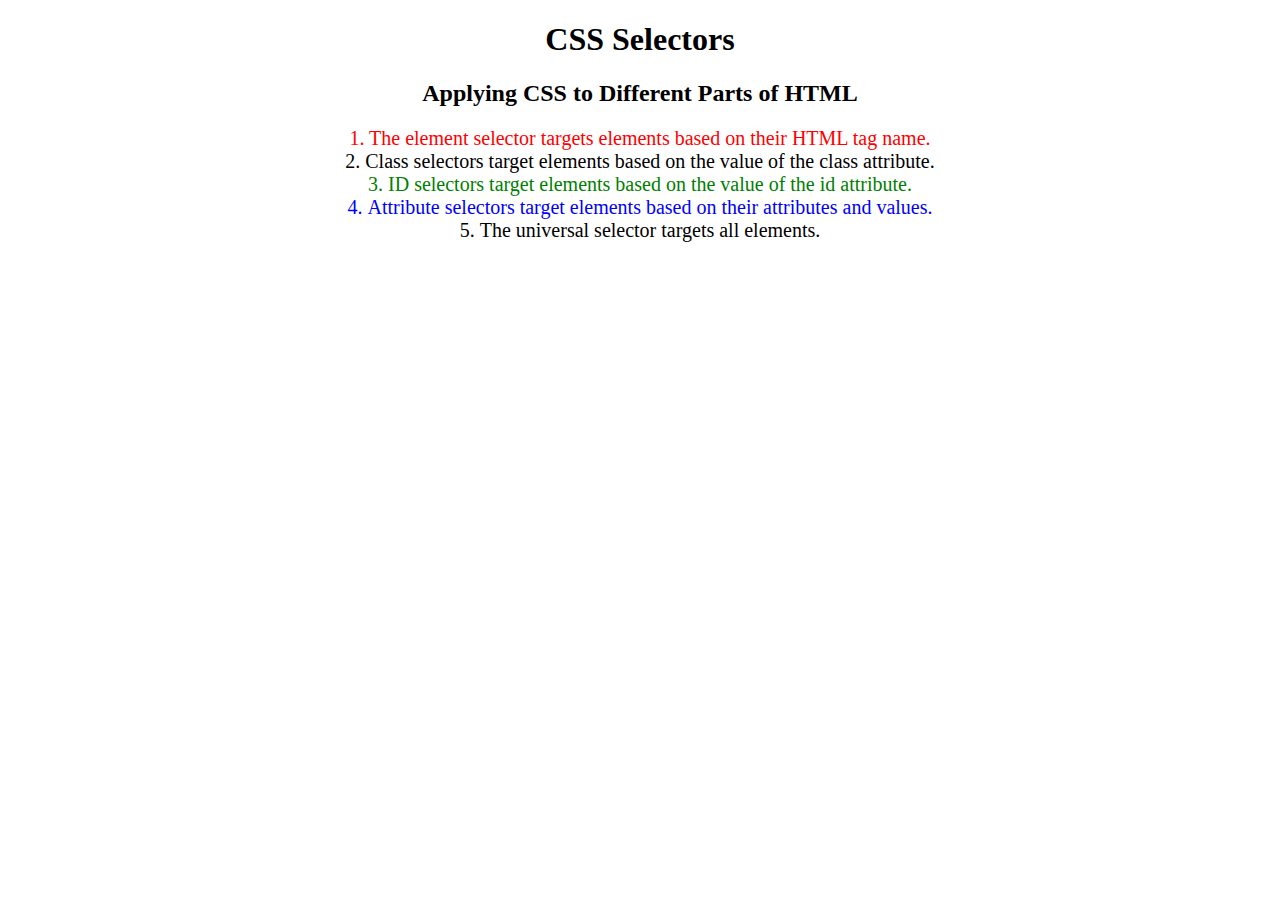
<file: 5.3 CSS Selectors/index.html>
<!DOCTYPE html>
<html lang="en">

<head>
  <meta charset="UTF-8">
  <title>CSS Selectors</title>
  <link rel="stylesheet" href="./style.css" />
</head>

<body>
  <h1>CSS Selectors</h1>
  <h2>Applying CSS to Different Parts of HTML</h2>
  <!-- TODO 1: Set the CSS for all paragraph tags to "color: red" -->
  <p class="note">1. The element selector targets elements based on their HTML tag name.</p>

  <ol>
    <!-- TODO 2: Set the CSS for all elements with a class of "note" to "font-size: 20px" -->
    <li class="note" value="2">Class selectors target elements based on the value of the class attribute.</li>

    <!-- TODO 3: Set the CSS for the element with an id of "id-selector-demo" to "color: green" -->
    <li class="note" id="id-selector-demo" value="3">ID selectors target elements based on the value of the id
      attribute.</li>

    <!-- TODO 4: Set the CSS for the li elements that have the "value" attribute set to "4" to have "color: blue" -->
    <li class="note" value="4">Attribute selectors target elements based on their attributes and values.</li>

    <!-- TODO 5: Set all elements to have "text-align: center" -->
    <li class="note" value="5">The universal selector targets all elements.</li>
  </ol>
</body>

</html>
</file>
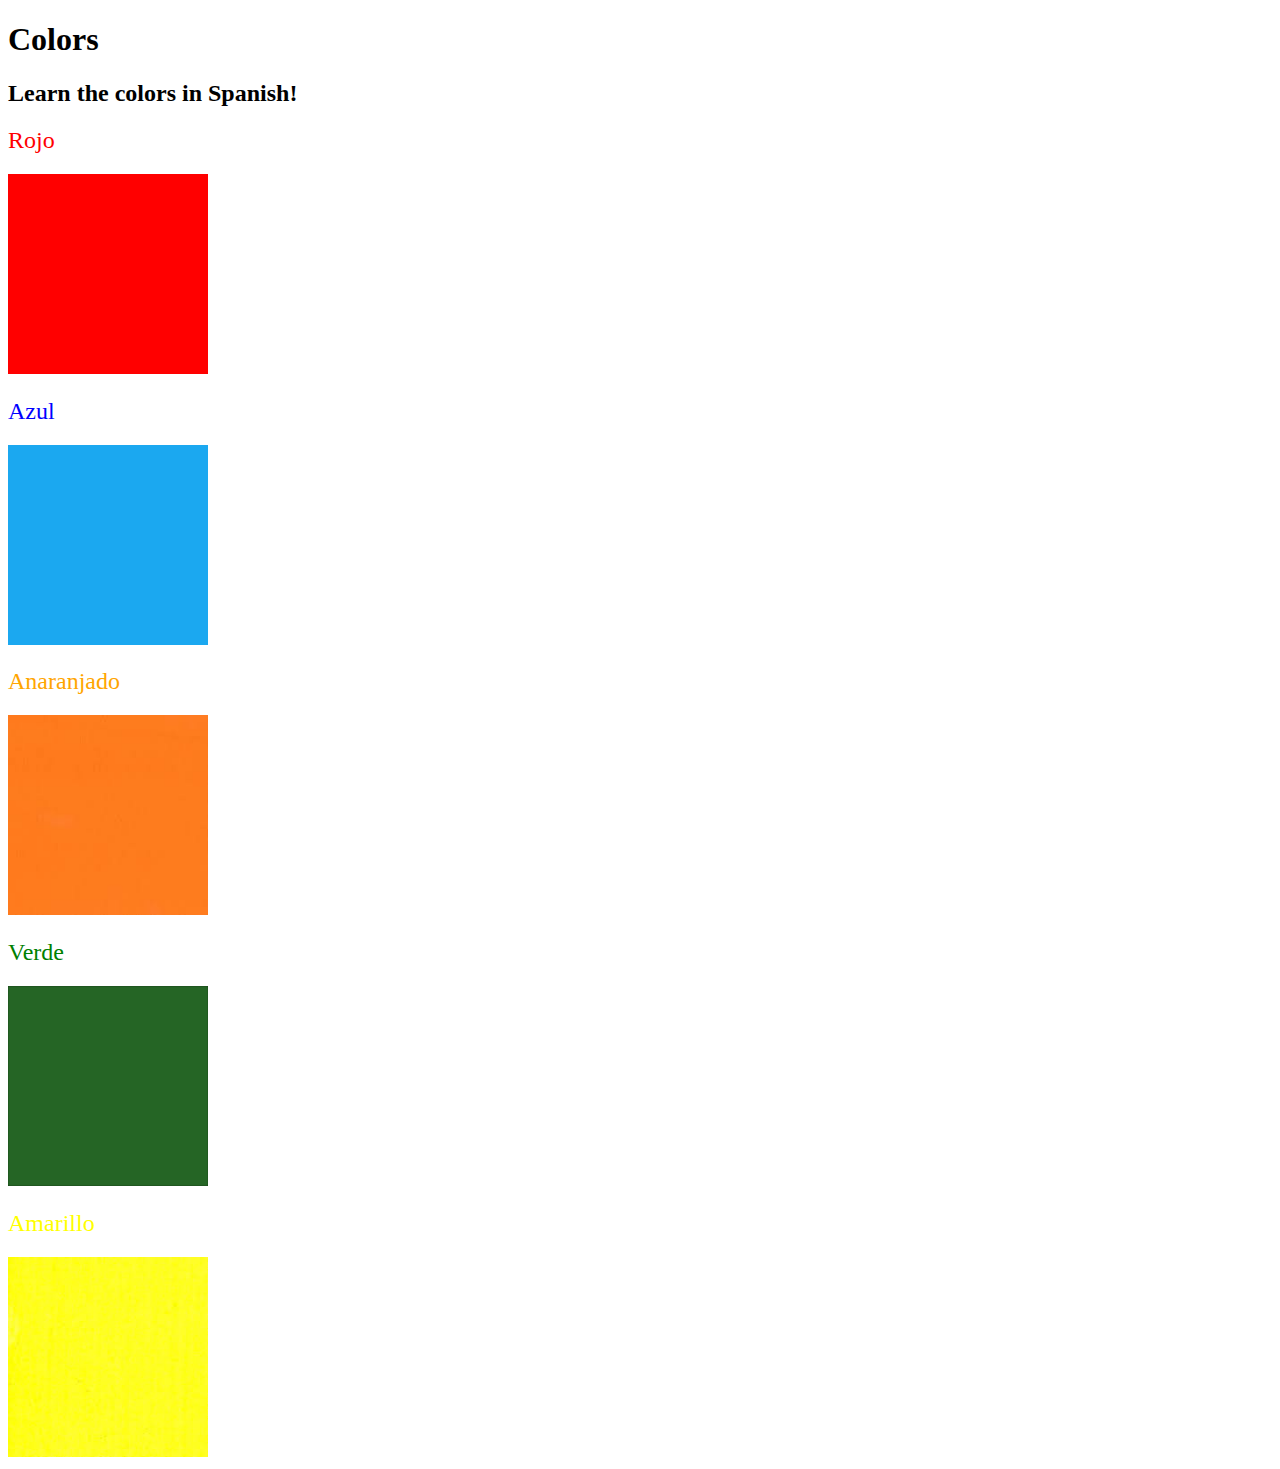
<file: 5.4+Color+Vocab+Project/index.html>
<!DOCTYPE html>
<html lang="en">
  <head>
    <meta charset="UTF-8" />
    <title>Spanish Vocabulary</title>
    <link rel="stylesheet" href="./style.css" />
  </head>

  <body>
    <h1>Colors</h1>
    <h2>Learn the colors in Spanish!</h2>
    <h2 class="color-title" id="red">Rojo</h2>
    <img src="./assets/images/red.png" alt="red" />

    <h2 class="color-title" id="blue">Azul</h2>
    <img src="./assets/images/blue.png" alt="blue" />

    <h2 class="color-title" id="orange">Anaranjado</h2>
    <img src="./assets/images/orange.png" alt="orange" />

    <h2 class="color-title" id="green">Verde</h2>
    <img src="./assets/images/green.png" alt="green" />

    <h2 class="color-title" id="yellow">Amarillo</h2>
    <img src="./assets/images/yellow.png" alt="yellow" />
  </body>
</html>

<!-- 
TODOs
IMPORTANT: You should not need to make ANY CHANGES to index.html
All code should be written in your CSS file.

1. Create a CSS file and incorporate it as an external stylesheet.
2. Use CSS to style each of the color titles to meaning. 
Hint: Use the id to help if you don't know the words in spanish.
3. Use CSS to change all the color titles to have "font-weight: normal;"
4. Use CSS (not HTML) to make all the images 200px heigh and 200px wide. 
Hint: 
https://developer.mozilla.org/en-US/docs/Web/CSS/height
https://developer.mozilla.org/en-US/docs/Web/CSS/width
-->
</file>
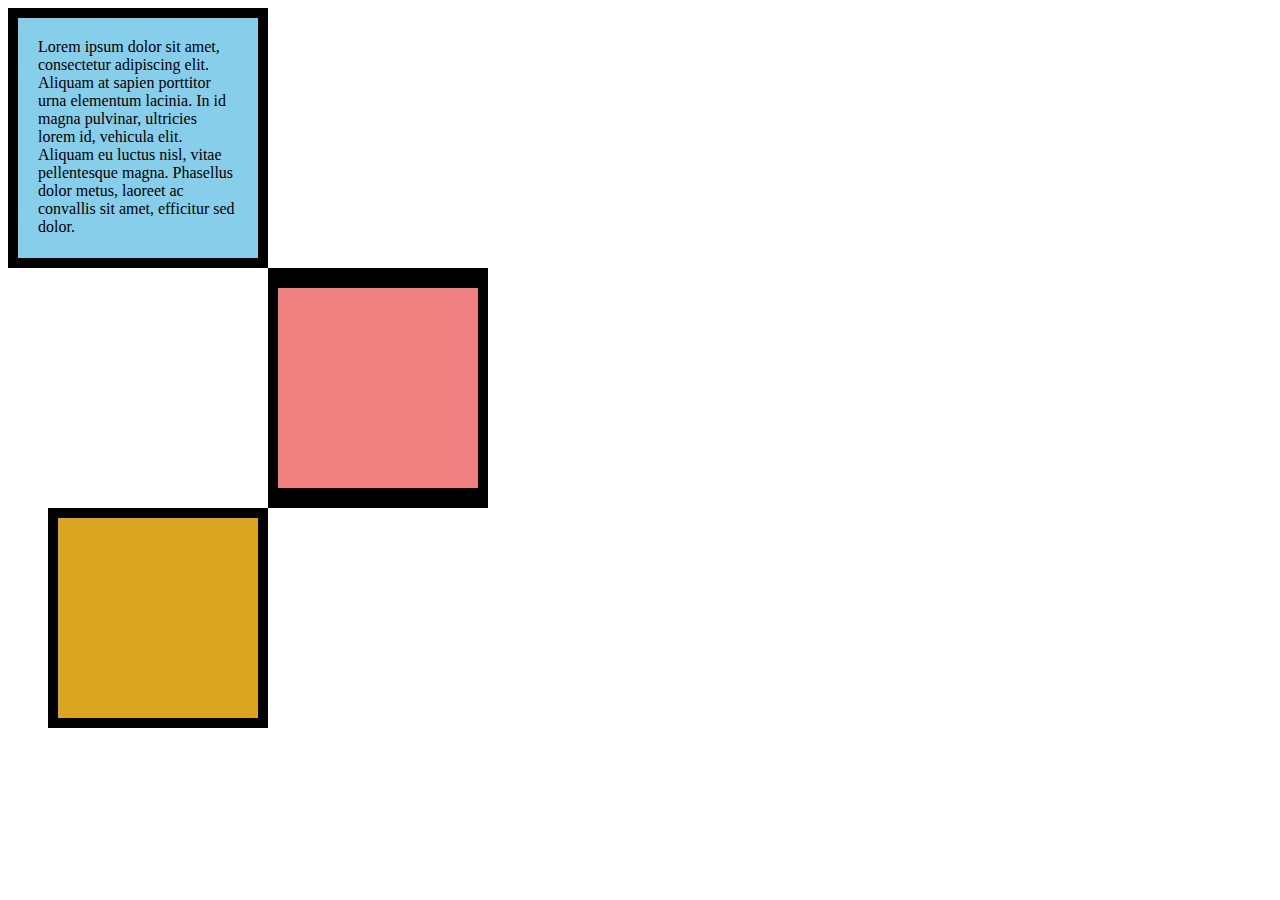
<file: 6.3 CSS Box Model/index.html>
<!DOCTYPE html>
<html lang="en">

<head>
  <meta charset="UTF-8">
  <title>CSS Box Model</title>
  <style>
    /* Write your CSS code here */
    div {
      height: 200px;
      width: 200px;
    }

    #box1 {
      background-color: skyblue;
      padding: 20px;
      border-style: solid;
      border-width: 10px; 
      
    }

    p {
      margin: 0;
    }

    #box2 {
      background-color: lightcoral;
      border-style: solid;
      border-width: 20px 10px;
      margin-left: 260px;
  
    }

    #box3 {
      background-color: goldenrod;
      border-style: solid;
      border-width: 10px;
      margin-left: 40px;
    }
  </style>
</head>

<body>


  <!-- TODOs:
1. Create 3 Boxes using the div element.
2. Set their sizes to 200px heigh by 200px wide.
3. Set different background colors for each of the boxes (I used cadetblue, gold and indianred).
4. Add a paragraph <p> element into the first div and add the following words:
    Lorem ipsum dolor sit amet, consectetur adipiscing elit. Aliquam at sapien porttitor urna elementum lacinia. In
    id magna pulvinar, ultricies lorem id, vehicula elit. Aliquam eu luctus nisl, vitae pellentesque magna. Phasellus
    dolor metus, laoreet ac convallis sit amet, efficitur sed dolor.
5. Set the 1st div to have 20px padding all around with a black 10px border.
6. Fix the style of the <p> element to remove all margins.
Hint: Use the CSS inspector in Chrome.
7. Set the 2nd div to have a 20px border on top and bottom and 10px border left and right. (See goal image)
8. Set the 3rd div to have a 10px border 
9. Set the margins for the divs so that each box corner touches the other. (See the goal image)
-->
  <div id="box1">
    <p>Lorem ipsum dolor sit amet, consectetur adipiscing elit. Aliquam at sapien porttitor urna elementum lacinia. In
    id magna pulvinar, ultricies lorem id, vehicula elit. Aliquam eu luctus nisl, vitae pellentesque magna. Phasellus
    dolor metus, laoreet ac convallis sit amet, efficitur sed dolor.</p>
  </div>
  <div id="box2"></div>
  <div id="box3"></div>
</body>

</html>
</file>
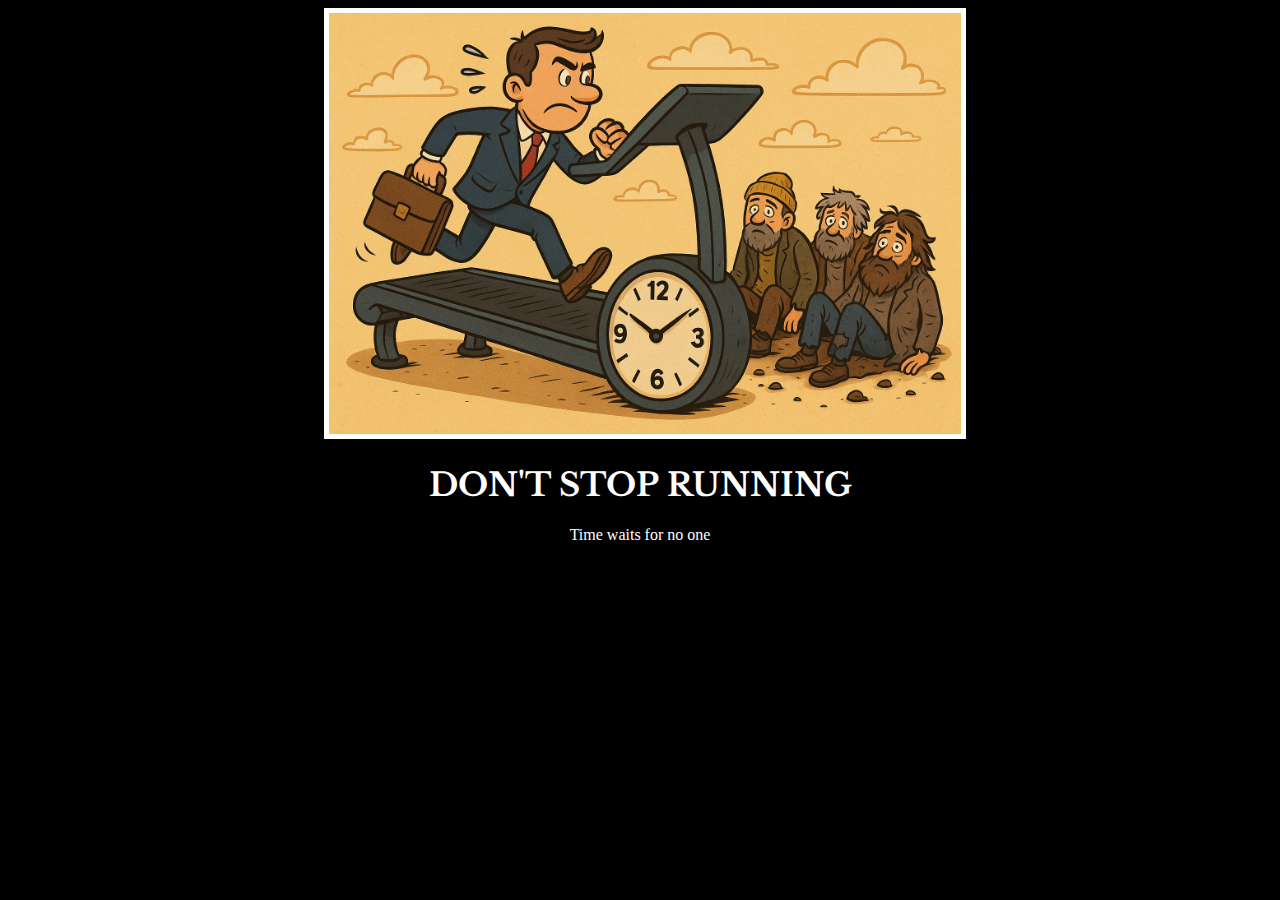
<file: 6.4 Motivation Meme Project/index.html>
<!DOCTYPE html>
<html lang="en">
<head>
  <meta charset="UTF-8">
  <meta name="viewport" content="width=device-width, initial-scale=1.0">
  <title>Motivation Meme</title>
  <link rel="stylesheet" href="style.css">
  <link rel="preconnect" href="https://fonts.googleapis.com">
  <link rel="preconnect" href="https://fonts.gstatic.com" crossorigin>
  <link href="https://fonts.googleapis.com/css2?family=Libre+Baskerville:ital,wght@0,400;0,700;1,400&display=swap" rel="stylesheet">

</head>
<body>
  <div class="meme">
    <img src="assets/ChatGPT Image Jun 2, 2025, 12_42_01 PM.png" alt="Guy running on treadmill that resembles a clock">
    <h1>Don't Stop Running</h1>
    <p>Time waits for no one</p>
  </div>
</body>
</html>
</file>
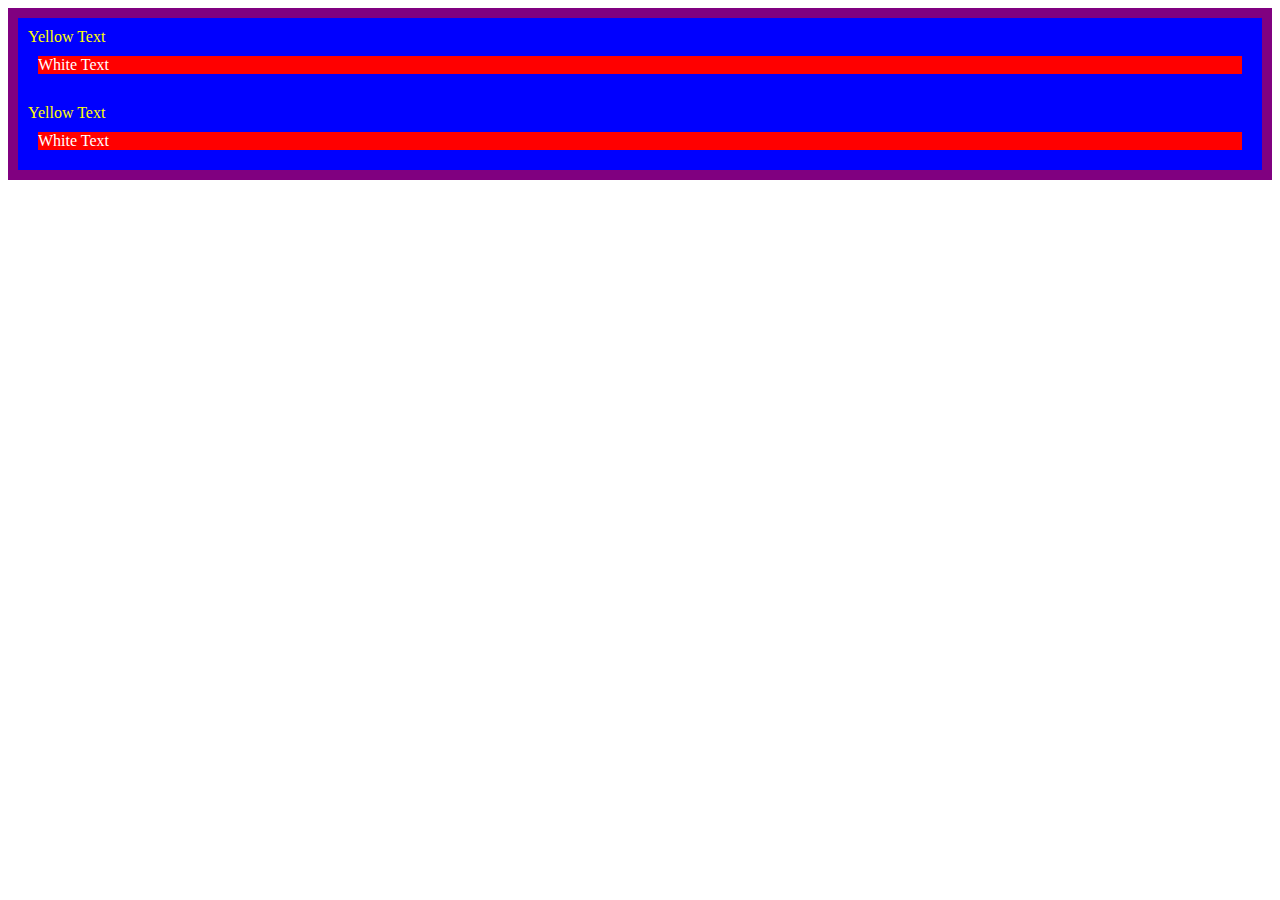
<file: 7.0+CSS+Cascade/index.html>
<!DOCTYPE html>
<html lang="en">

<head>
  <meta charset="UTF-8">
  <title>CSS Cascade</title>
  <link rel="stylesheet" href="./style.css">
</head>

<body>
  <div id="outer-box" class="box">
    <div class="box">
      <p>Yellow Text</p>
      <div class="box inner-box">
        <p class="white-text">White Text</p>
      </div>
    </div>
    <div class="box">
      <p>Yellow Text</p>
      <div class="box inner-box">
        <p class="white-text">White Text</p>
      </div>
    </div>
  </div>
</body>

</html>
</file>
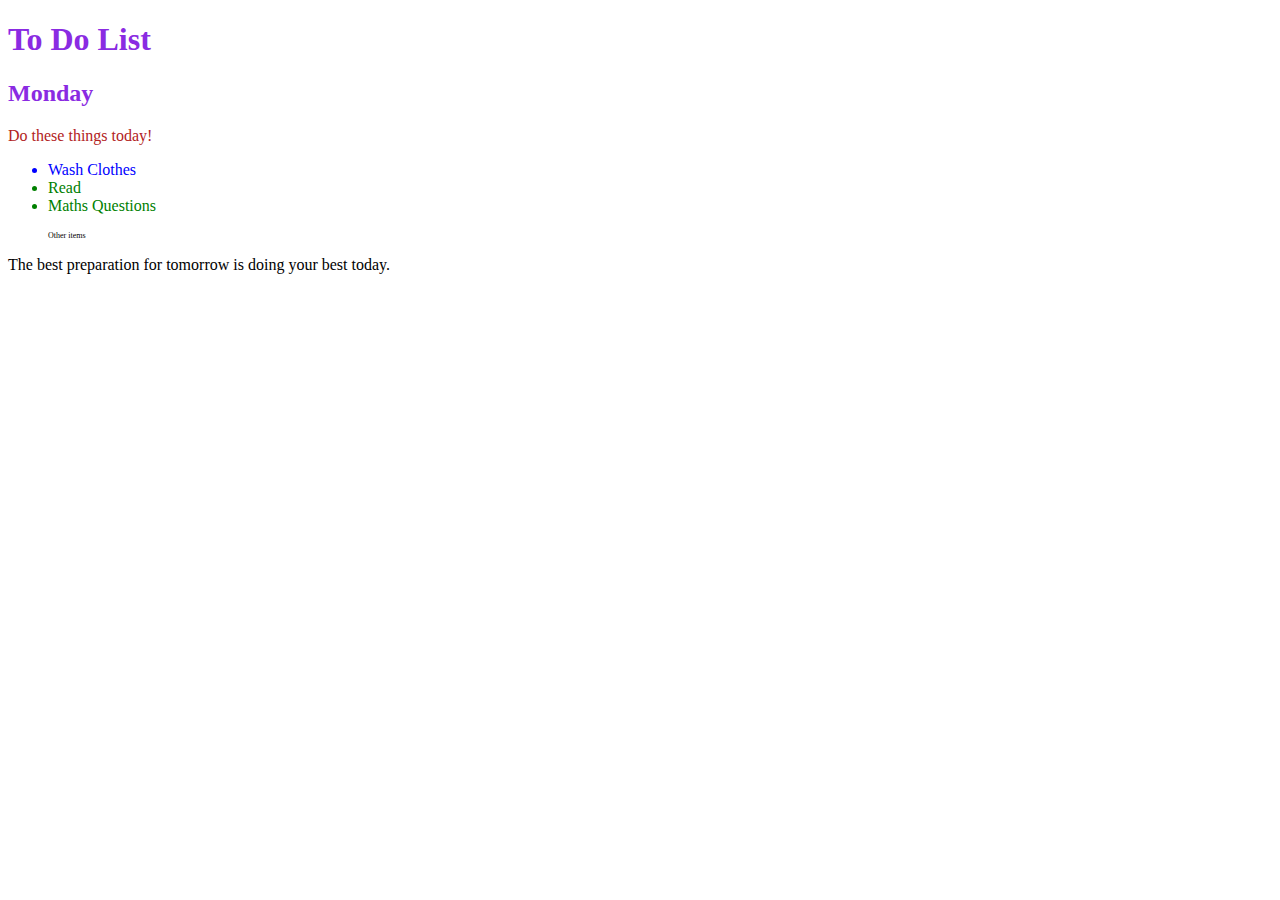
<file: 7.1 Combining Selectors/index.html>
<!DOCTYPE html>
<html lang="en">

<head>
  <meta charset="UTF-8">
  <title>Combining CSS Selectors</title>
  <link rel="stylesheet" href="./style.css">
</head>

<!-- Don't change any of the HTML code! -->

<body>
  <h1>To Do List</h1>
  <h2>Monday</h2>
  <div class="box">
    <p class="done">Do these things today!</p>
    <ul class="list">
      <li>Wash Clothes</li>
      <li class="done">Read</li>
      <li class="done">Maths Questions</li>
    </ul>
  </div>

  <ul>
    <p class="done">Other items</p>
  </ul>
  <p>The best preparation for tomorrow is doing your best today.</p>

</body>

</html>
</file>
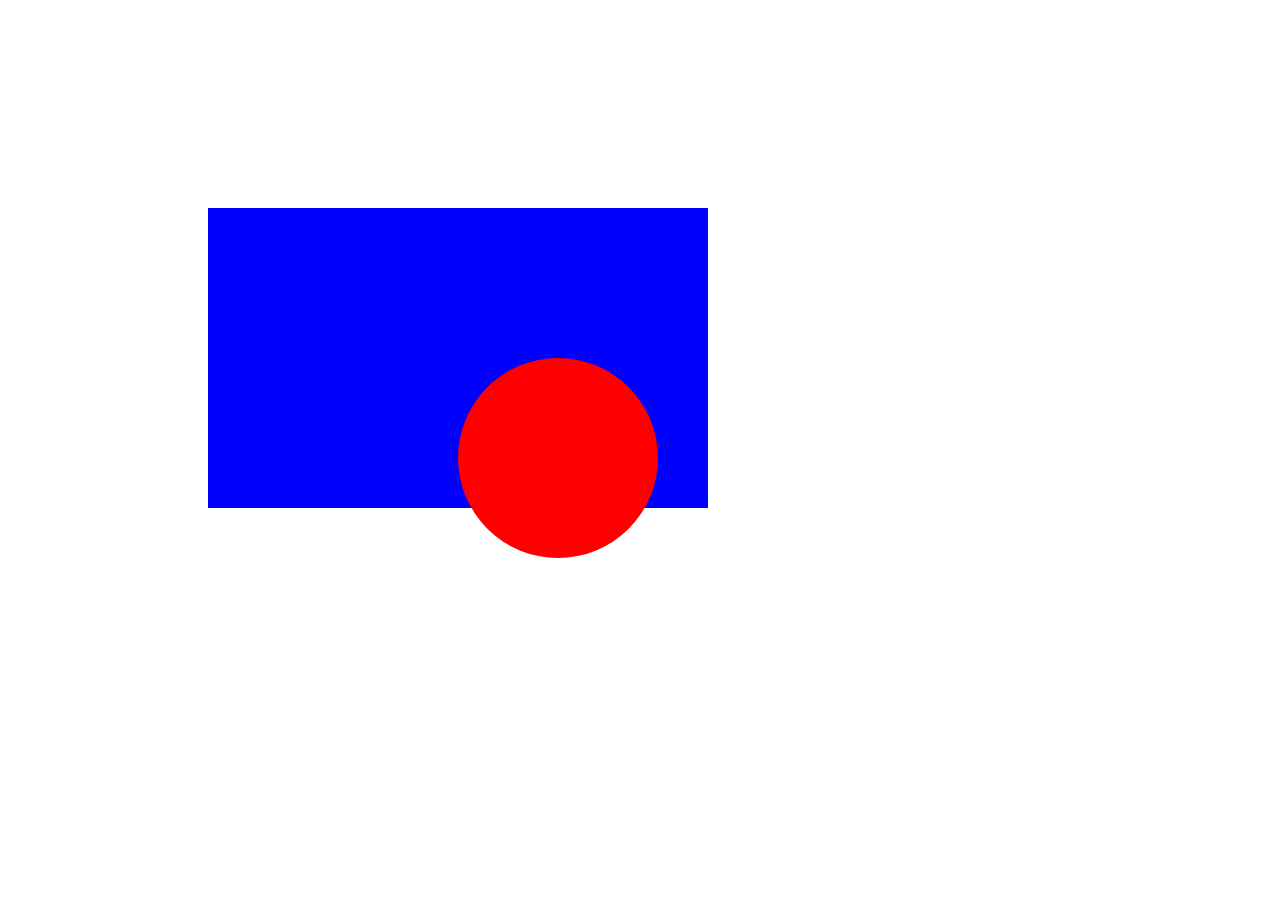
<file: 7.2 CSS Positioning/index.html>
<!DOCTYPE html>
<html>

<head>
  <title>CSS Positioning Exercise</title>
  <style>
    .blue-box {
      width: 500px;
      height: 300px;
      border-style: none;
      background-color: blue;
      margin-top: 200px;
      margin-left: 200px;
      position: fixed;
    }

    .blue-box > .red-circle {
      border-style: none;
      background-color: red;
      width: 200px;
      height: 200px;
      border-radius: 50%;
      position: relative;
      margin-top: 150px;
      margin-left: 250px;
    }
  </style>
</head>

<body>
  <div class="blue-box">
    <div class="red-circle">
    </div>
  </div>

</body>

</html>
</file>
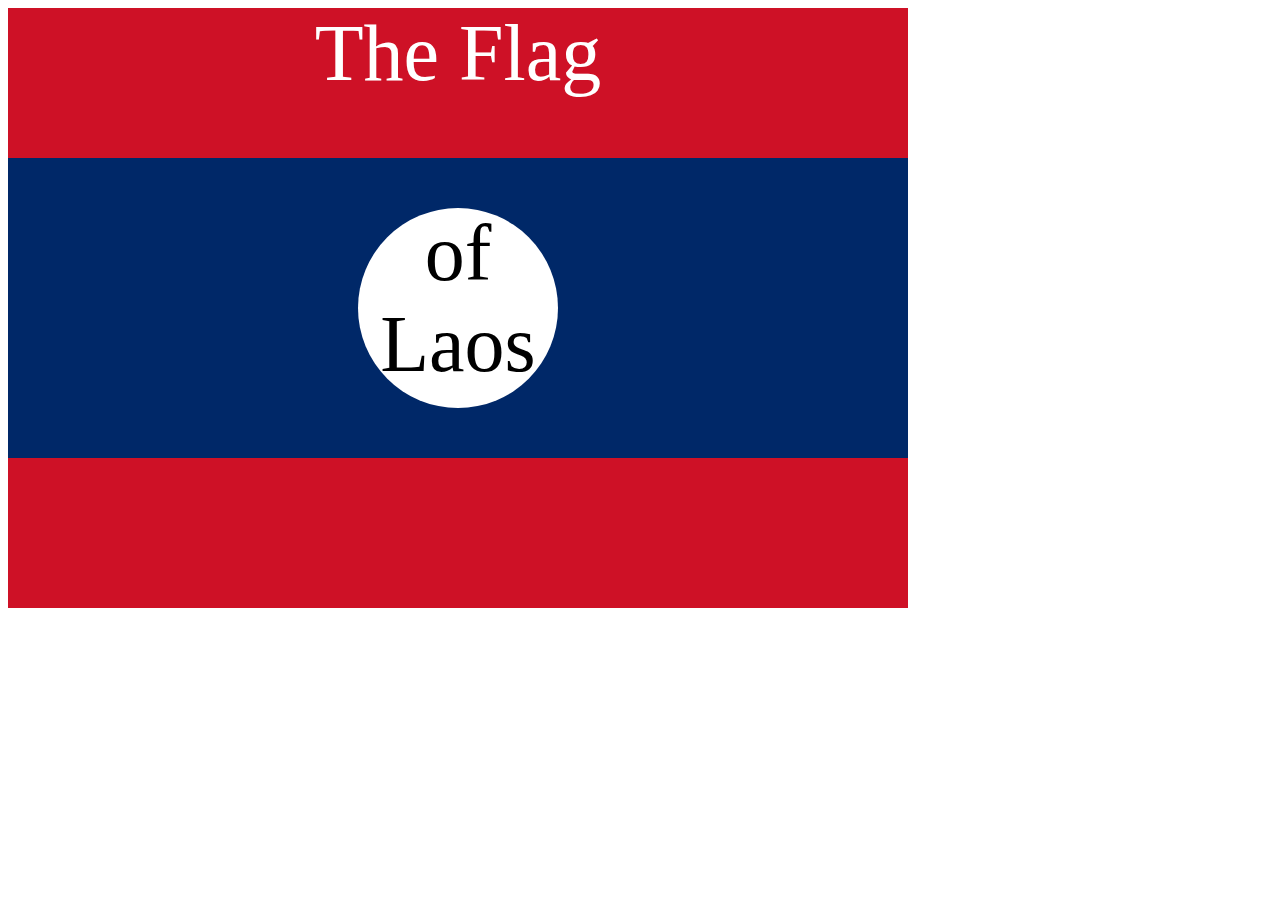
<file: 7.3 CSS Flag Project/index.html>
<!DOCTYPE html>
<html lang="en">

<head>   
  <meta charset="UTF-8">
  <title>CSS Flag Project</title>
  <style>
    .flag {      /* relative is the fridge, absolute is the magnet */
      height: 600px;
      width: 900px;
      background-color: #ce1126;
      position: relative;
    }

    .flag > div {
      width: 100%;
      height: 300px;
      background-color: #002868;
      position: absolute;
      top: 150px;
    }

    .flag > div > div {
      width: 200px;
      height: 200px;
      background-color: white;
      border-radius: 50%;
      position: relative;
      left: 350px;
      top: 50px;
    }

    p {
      color: white;
      text-align: center;
      font-size: 5rem;
      margin: 0;
    }

    .flag  div  div  p {
      color: black;
    }
    
    
  </style>
</head>

<!-- 
  IMPORTANT! Do not change any HTML
Don't add any classes/ids/elements 
Use what you know about combining selectors 
and CSS specificity instead.
Hint 1: The flag is 900px by 600px and the circle is 200px by 200px.
Hint 2: You can use CSS inspection to get the colors from
https://appbrewery.github.io/flag-of-laos/
-->

<body>
  <div class="flag">
    <p>The Flag</p>
    <div>
      <div>
        <p>of Laos</p>
      </div>
    </div>
  </div>
</body>

</html>
</file>
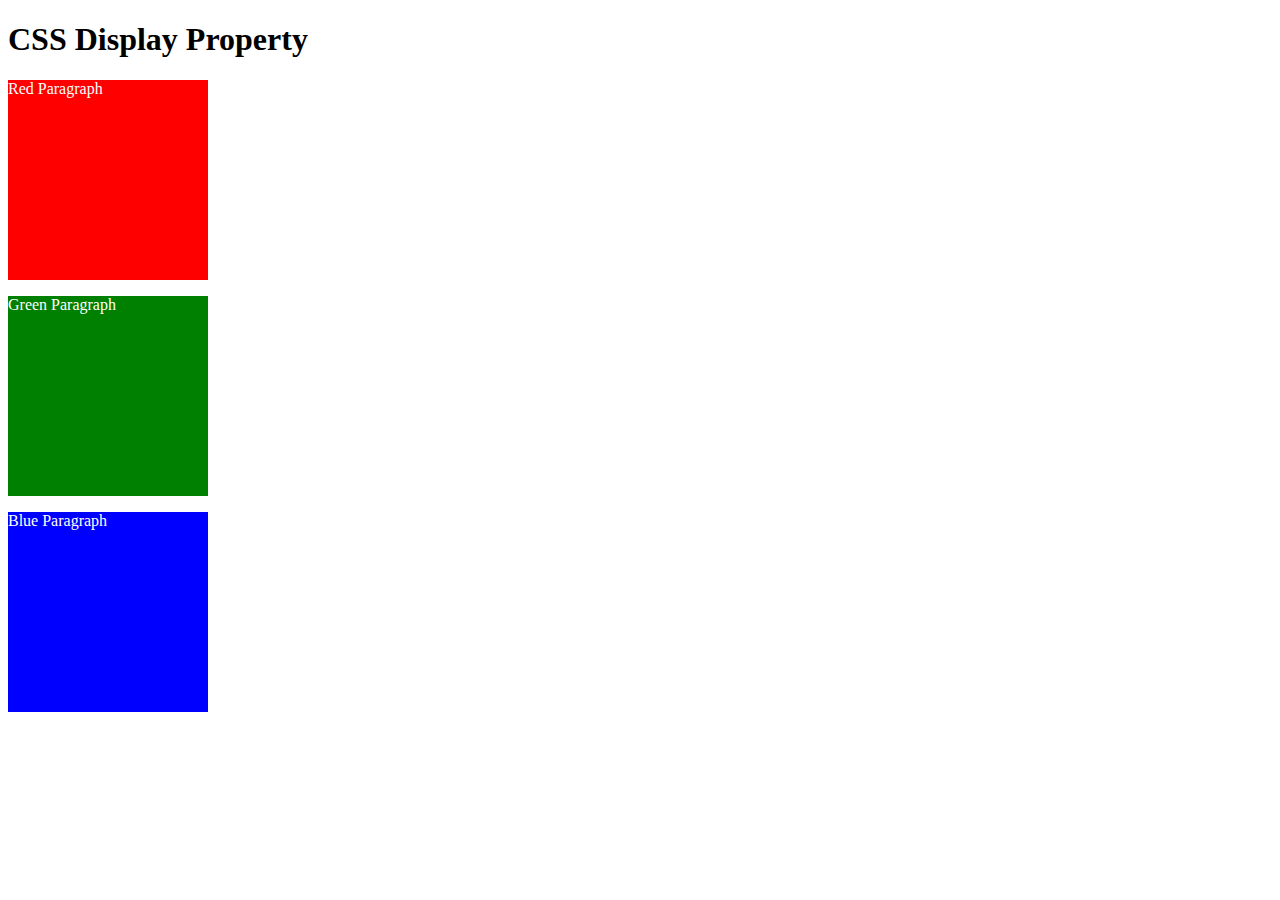
<file: 8.0 CSS Display/index.html>
<!DOCTYPE html>
<html>

<!-- 
  TODO
1. By changing only the display property of the CSS make all 3 squares line up horizontally like in goal1 image.
2. Change only the display property to make all 3 squares line up vertically like in goal2 image. 
-->

<head>
  <title>CSS Display Property Example</title>
  <style>
    p {
      color: white;
    }

    .red {
      display: block;
      width: 200px;
      height: 200px;
      background-color: red;
    }

    .green {
      display: block;
      width: 200px;
      height: 200px;
      background-color: green;
    }

    .blue {
      display: block;
      width: 200px;
      height: 200px;
      background-color: blue;
    }
  </style>
</head>


<body>
  <h1>CSS Display Property</h1>
  <p class="red">Red Paragraph </p>
  <p class="green">Green Paragraph</p>
  <p class="blue">Blue Paragraph</p>
</body>

</html>
</file>
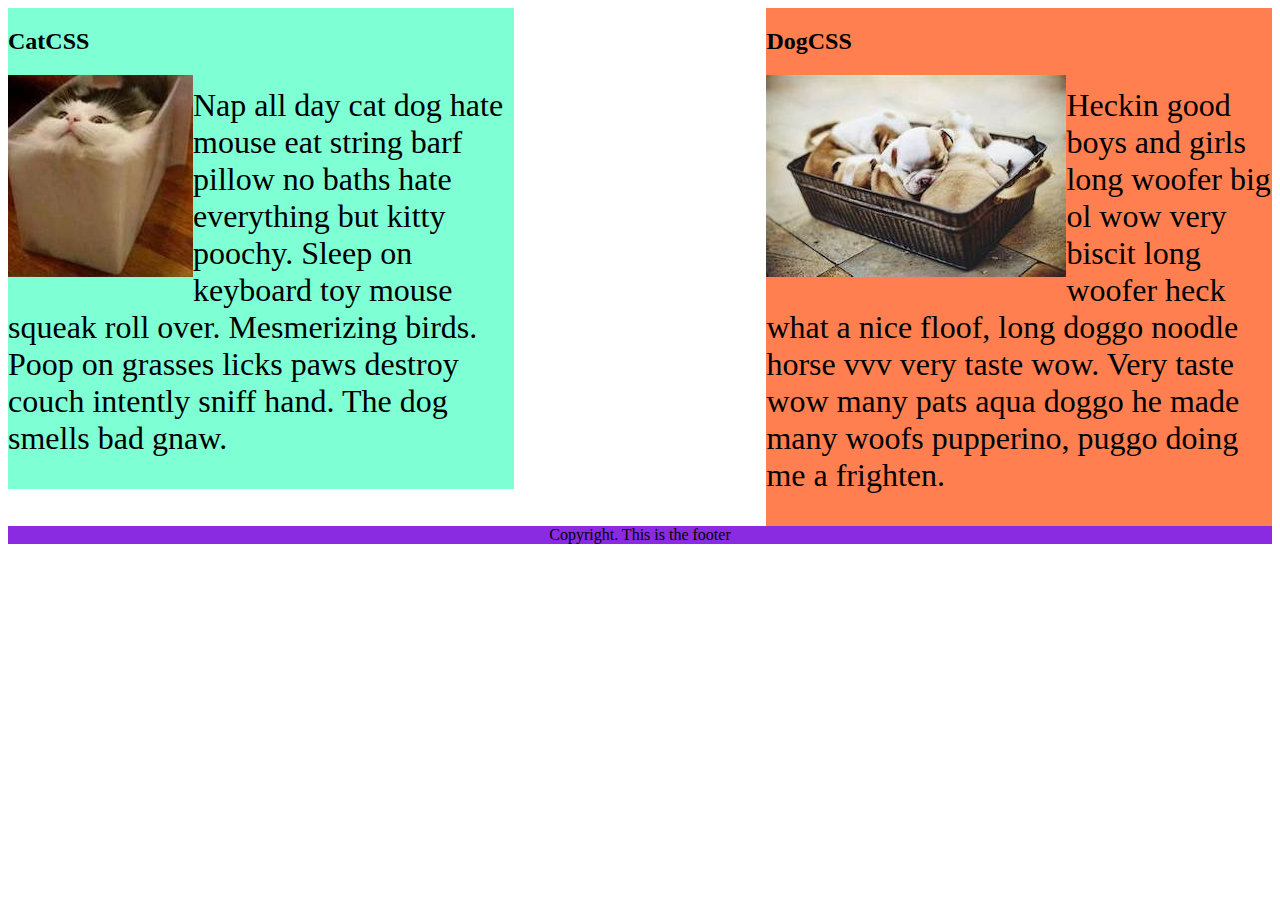
<file: 8.1 CSS Float/index.html>
<!DOCTYPE html>
<html lang="en">

<!-- TODO
1. Make both paragraph elements wrap around the image.
2. Use Float to move the cat div to the left and the dog div to the right.
3. Use clear to make the footer go below both the cat and dog div. -->

<head>
  <meta charset="UTF-8">
  <title>CSS Float</title>
  <style>
    div {
      display: inline-block;
      width: 40%;
    }

    p {
      font-size: 2em;
    }

    .cat {
      background-color: aquamarine;
      float: left;
    }

    .dog {
      background-color: coral;
      float: right;
    }

    img {
      float: left;
    }

    footer {
      text-align: center;
      background-color: blueviolet;
      clear: both;
    }
  </style>
</head>

<body>
  <div class="cat">
    <h2>CatCSS</h2>

    <img src="cat.jpeg" alt="cat in a box" />
    <p class="first-paragraph">Nap all day cat dog hate mouse eat string barf pillow no baths hate everything but kitty
      poochy. Sleep on keyboard
      toy
      mouse squeak roll over. Mesmerizing birds. Poop on grasses licks paws destroy couch intently sniff hand. The dog
      smells
      bad gnaw.</p>
  </div>
  <div class="dog">
    <h2>DogCSS</h2>
    <img src="dog.jpeg" alt="dogs in a box" />
    <p class="second-paragraph">Heckin good boys and girls long woofer big ol wow very biscit long woofer heck what a
      nice
      floof, long doggo noodle
      horse vvv very taste wow. Very taste wow many pats aqua doggo he made many woofs pupperino, puggo doing me a
      frighten.</p>
  </div>

  <footer>Copyright. This is the footer</footer>
</body>

</html>
</file>
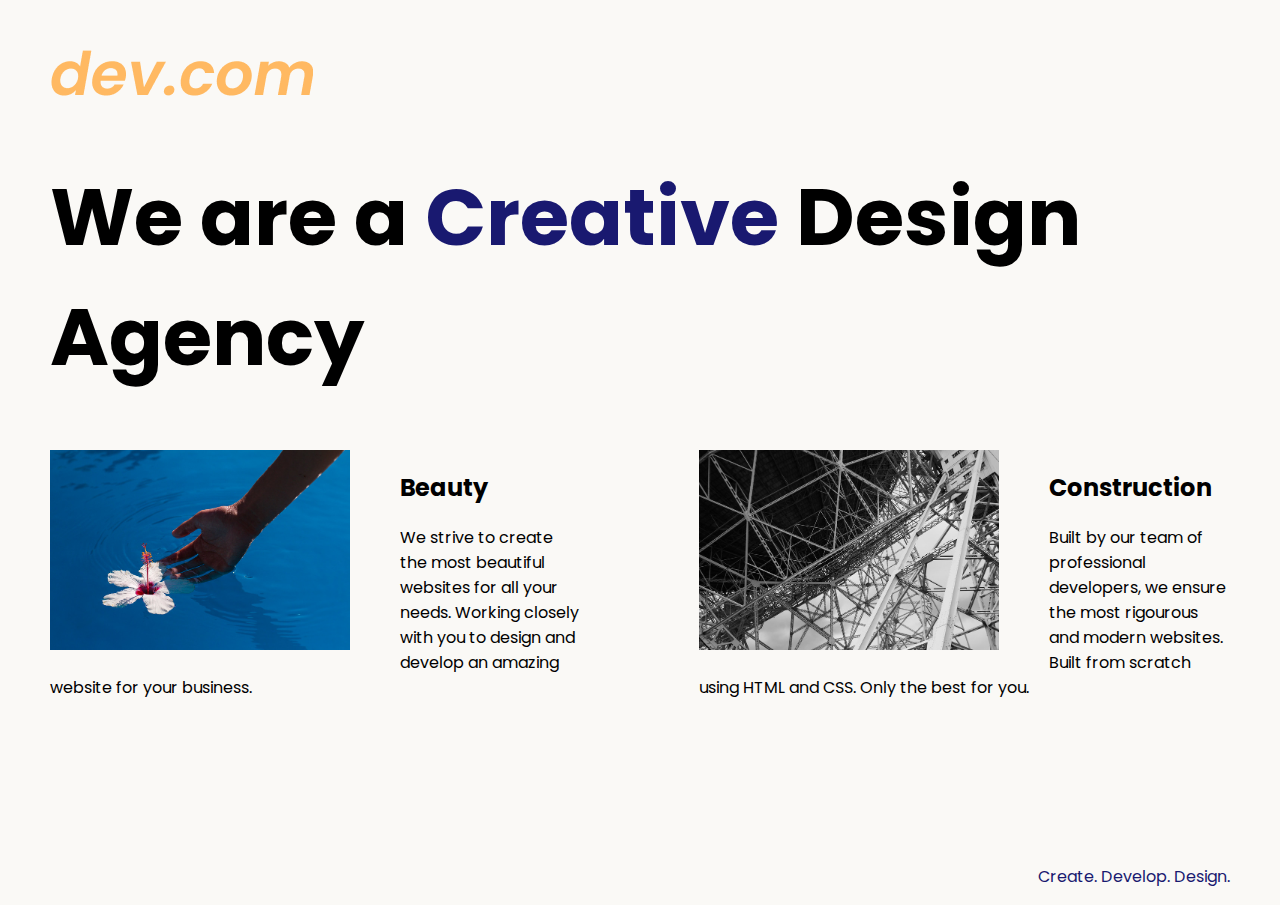
<file: 8.4 Web Design Agency Project/index.html>
<!DOCTYPE html>
<html lang="en">

<head>
  <meta charset="UTF-8">
  <meta name="viewport" content="width=device-width, initial-scale=1.0">
  <title>Agency</title>
  <link rel="stylesheet" href="./style.css">
  <link rel="preconnect" href="https://fonts.googleapis.com">
  <link rel="preconnect" href="https://fonts.gstatic.com" crossorigin>
  <link href="https://fonts.googleapis.com/css2?family=Poppins:wght@400;700&display=swap" rel="stylesheet">
</head>

<body>
  <div class="main">
    <img class="logo" src="./assets/images/logo.png" alt="logo">
    <h1>We are a <span id="creative">Creative</span> Design Agency</h1>
    <div class="left card"><img class="tile-image" src="./assets/images/beautiful.jpg" alt="hand and flower in water">
      <h2 class="card-title">Beauty</h2>
      <p class="card-text">We strive to create the most beautiful websites for all your needs. Working closely with you
        to
        design and
        develop an amazing website for your business.</p>
    </div>

    <div class="right card"><img class="tile-image" src="./assets/images/construction.jpg" alt="metal structure">
      <h2 class="card-title">Construction</h2>
      <p>Built by our team of professional developers, we ensure the most rigourous and modern websites. Built from
        scratch using HTML and CSS. Only the best for you.</p>
    </div>

  </div>
  <footer>
    <p>Create. Develop. Design.</p>
  </footer>
</body>

</html>
</file>
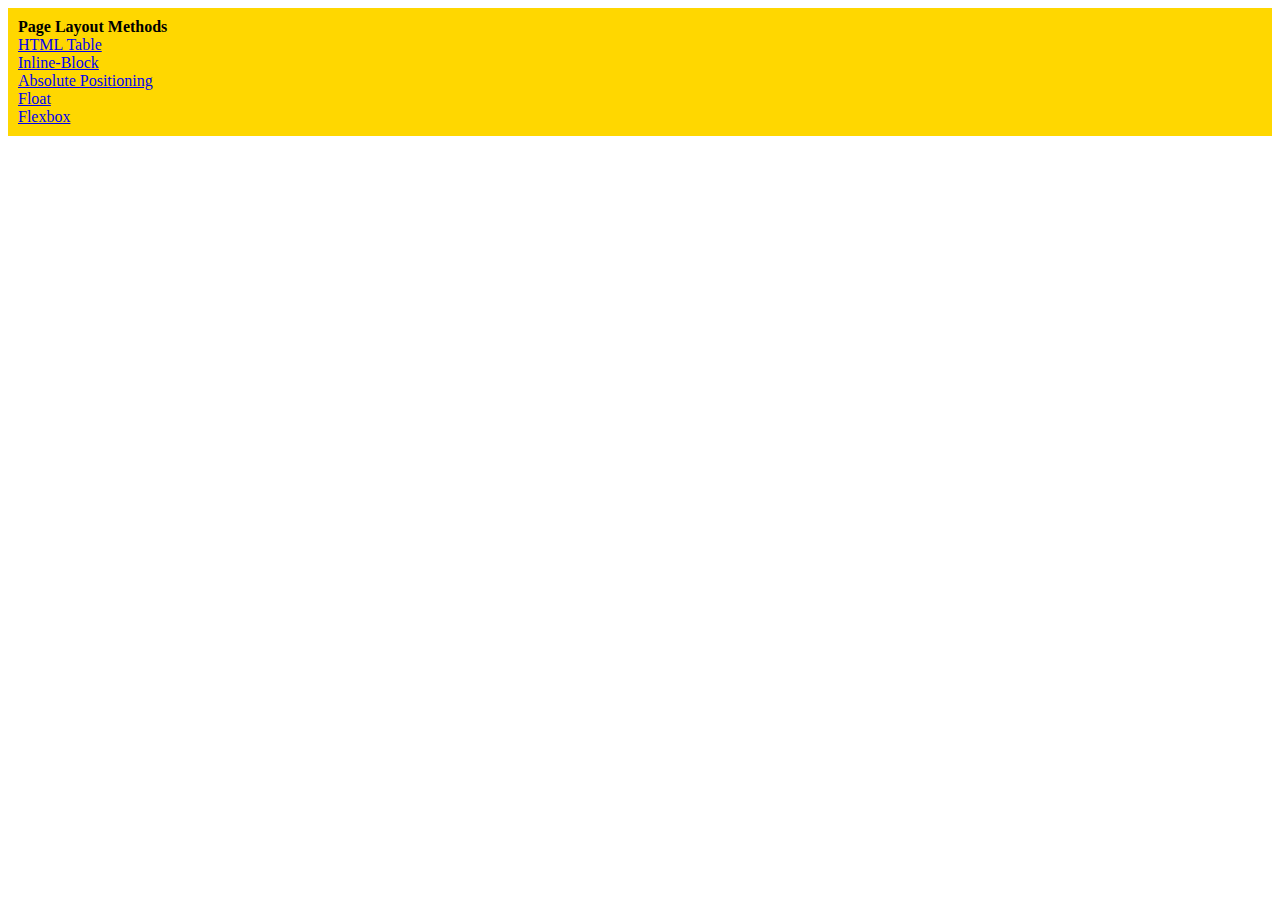
<file: 9.0 Display Flex/index.html>
<!DOCTYPE html>
<html lang="en">

<head>
  <meta charset="UTF-8">
  <meta name="viewport" content="width=device-width, initial-scale=1.0">
  <title>Column Layout Methods</title>
  <style>
    p {
      padding: 0;
      margin: 0;
      font-weight: 700;
    }

    li {
      list-style: none;
    }

    .container {
      padding: 10px;
      background-color: gold;
    }

  </style>
</head>

<body>
  <div class="container">
    <p>Page Layout Methods</p>

    <li><a href="./html-table.html">HTML Table</a></li>
    <li><a href="./inline-block.html">Inline-Block</li>
    <li><a href="./absolute-position.html">Absolute Positioning</li>
    <li><a href="./float.html">Float</li>
    <li><a href="./flex.html">Flexbox</li>

  </div>
</body>

</html>
</file>
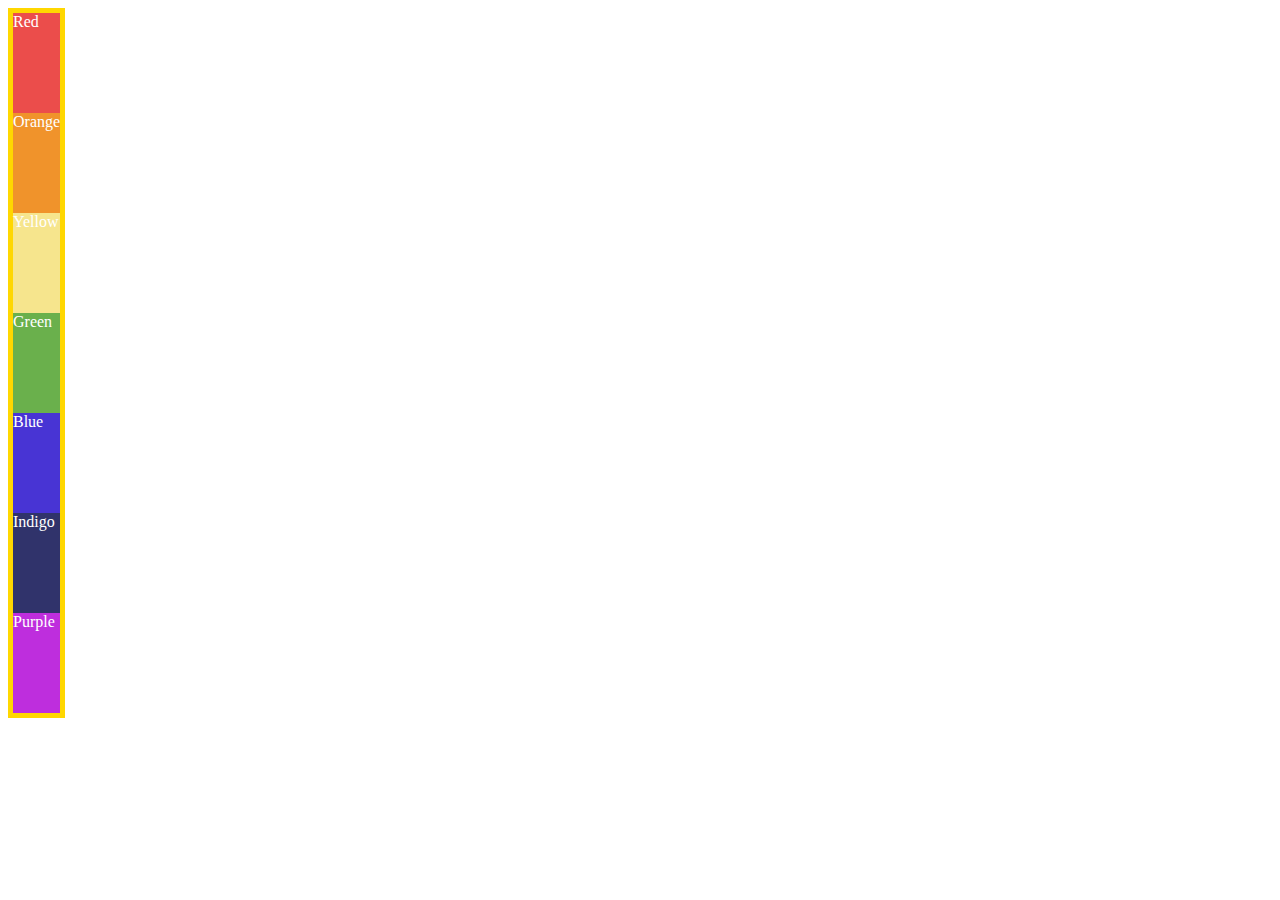
<file: 9.1 Flex Direction/index.html>
<!DOCTYPE html>
<html lang="en">

<head>
  <meta charset="UTF-8">
  <meta name="viewport" content="width=device-width, initial-scale=1.0">
  <title>Flex Direction</title>
  <!-- HINT:
  https://developer.mozilla.org/en-US/docs/Web/CSS/Universal_selectors
  https://developer.mozilla.org/en-US/docs/Learn/CSS/Building_blocks/Selectors/Combinators 
  -->
  <style>
    .container {
      color: white;
      border: 5px solid gold;
      display: inline-flex;
      flex-direction: column;
    }

    .container > * {
      flex-basis: 100px; 
    }
    
    /*
Select all the elements that are the direct
children of the .container class.
    */

    .red {background-color: #eb4d4b;}
    .orange {background-color: #f0932b;}
    .yellow {background-color: #f6e58d;}
    .green {background-color: #6ab04c;}
    .blue {background-color: #4834d4;}
    .indigo {background-color: #30336b;}
    .purple {background-color: #be2edd;}
  </style>
</head>

<body>
  <div class="container">
    <div class="red">Red</div>
    <div class="orange">Orange</div>
    <div class="yellow">Yellow</div>
    <div class="green">Green</div>
    <div class="blue">Blue</div>
    <div class="indigo">Indigo</div>
    <div class="purple">Purple</div>
  </div>
  
</body>

</html>
</file>
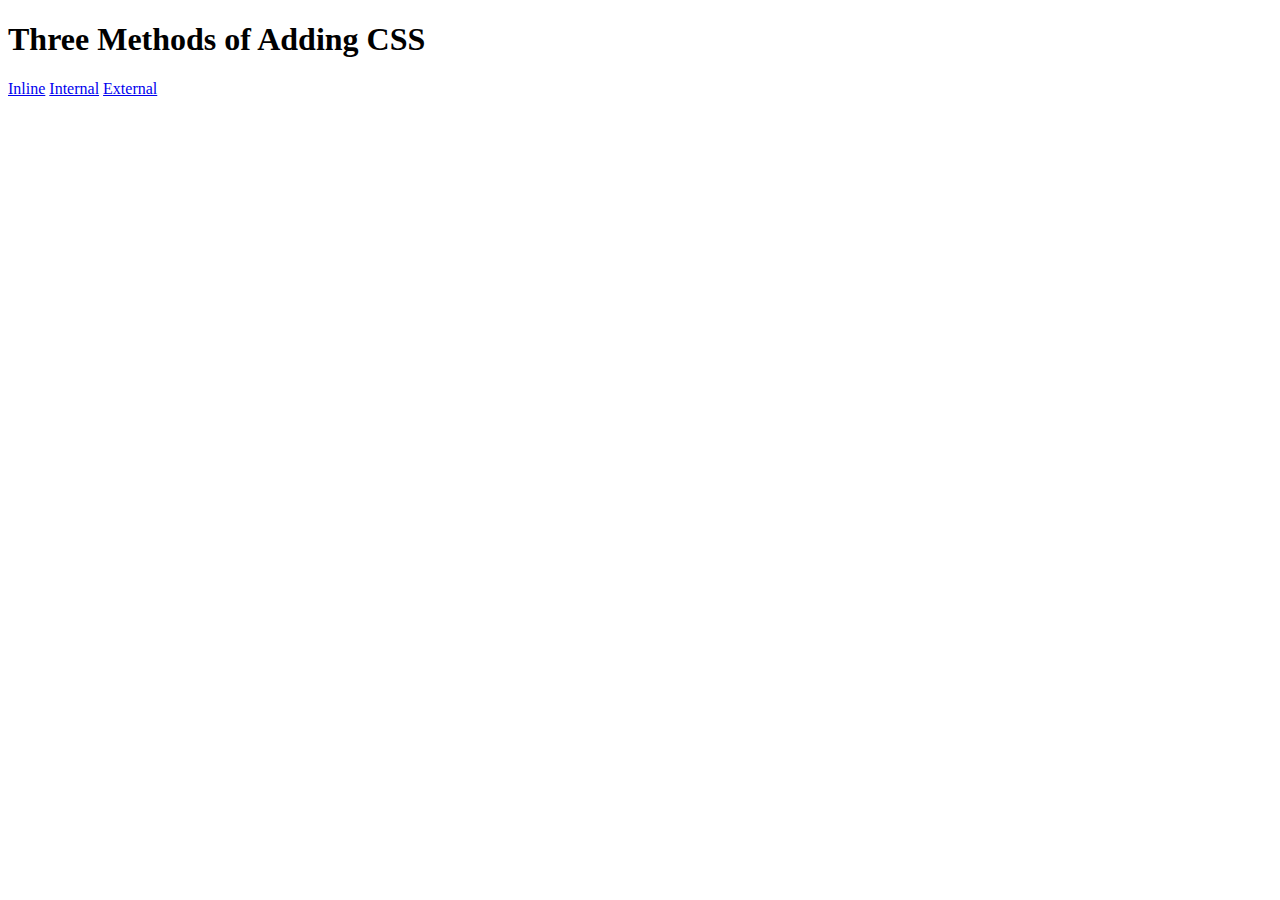
<file: 5.1+Adding+CSS/5.1. Adding CSS/index.html>
<!DOCTYPE html>
<html lang="en">

<head>
  <meta charset="UTF-8">
  <title>Adding CSS</title>
</head>

<body>
  <h1>Three Methods of Adding CSS</h1>
  <!-- Create 3 Links to The 3 Webpages: inline, internal and external -->
  <a href = "./inline.html">Inline</a>
  <a href = "./internal.html">Internal</a>
  <a href = "./external.html">External</a>
</body>

</html>
</file>
<file: 5.3 CSS Selectors/style.css>
ol {
  margin-left: -40px;
  margin-top: -20px;
  list-style-position: inside;
}

p {
  color: red;
}

.note {
  font-size: 20px;
}

#id-selector-demo {
  color:green;
}

li[value = "4"] {
  color: blue;
}

* {
  text-align: center;
}
</file>
<file: 5.4+Color+Vocab+Project/style.css>
.color-title {
  font-weight: normal;  
}

img {
    width: 200px;
    height: 200px;
}

h2[id = "red"] {
    color: red;
}

h2[id = "blue"] {
    color: blue;
}
h2[id = "orange"] {
    color: orange;
}
h2[id = "green"] {
    color: green;
}
h2[id = "yellow"] {
    color: yellow;
}
</file>
<file: 6.4 Motivation Meme Project/style.css>
* {
    background-color: black;
    color: white;
}

.meme {
    width: 50%;
    margin-left: 25%;
    text-align: center;
}

h1 {
    font-family: "Libre Baskerville", serif;
    font-weight: 400px;
    font-style: normal;
    text-transform: uppercase;
}

img {
    border: 5px, white, solid;
    width: 100%;
}
</file>
<file: 7.0+CSS+Cascade/style.css>
/* Don't change the existing CSS. */

.box {
  background-color: blue;
  padding: 10px; 
}

p {
  color: yellow;
  margin: 0;
  padding: 0;
}

#outer-box {
  background-color: purple; 
}

.white-text {
  color: white;
  background-color: red;
}

.inner-box {
  padding: 10px;
}
</file>
<file: 7.1 Combining Selectors/style.css>
/* Write your code here: */
h1, h2 {
    color: blueviolet;
}

.box > .done {    /* > sets the immediate next class */
    color: firebrick;
}

.box li {
    color: blue;
}

li.done {    /* li that has selector (.done) */
    color: green;
}

ul p.done {
    font-size: 0.5rem;
}
</file>
<file: 8.4 Web Design Agency Project/style.css>
body {
  font-family: "Poppins", sans-serif;
  margin: 50px 50px 0 50px;
  background-color: #faf9f6;
  display: flex;
  flex-direction: column;
  min-height: 95vh;
}
.main {
  flex: 1;
}

h1 {
  font-size: 5rem;

}

footer {
  text-align: right;
  color: midnightblue;
}

.tile-image {
  height: 200px;
  float: left;
  margin-right: 50px;

}

.left {
  float: left;
  width: 45%;

}

.right {
  float: right;
   width: 45%;

}

#creative {
  color: #191970;
}

@media (max-width: 680px) {
  .logo {
    width: 100px;
  }

  h1 {
    font-size: 3rem;
    text-align: center;
  }

  .card {
    width: 100%;
  }

  .tile-image {
    display: block;
    margin-right: 50px;
    margin-bottom: 10px;
    width: 100%;
  }

}
</file>
